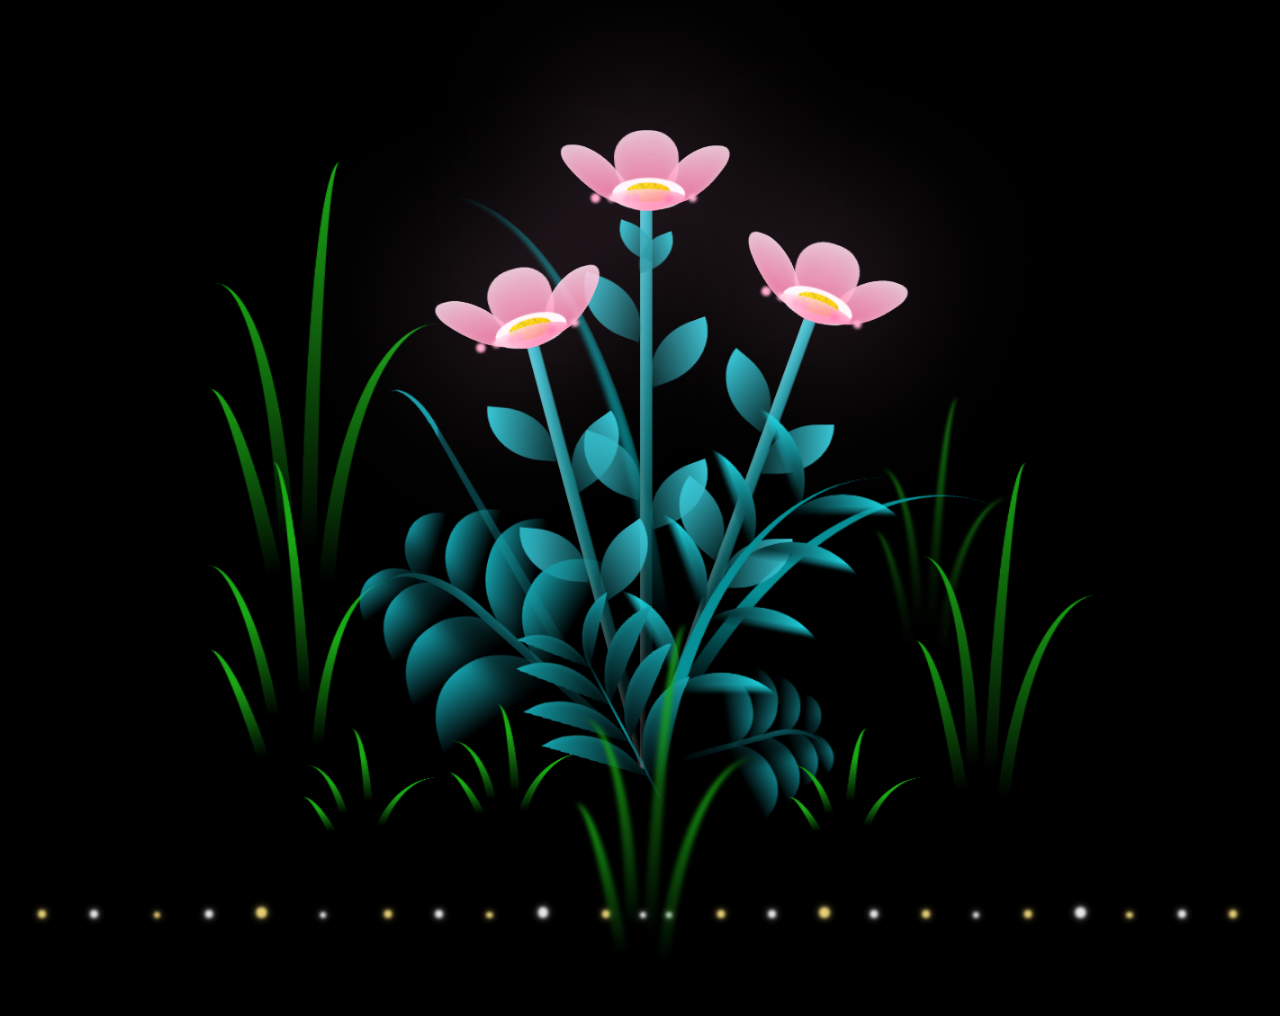
<file: flower.html>
<!DOCTYPE html>
<html lang="en">
<head>
    <meta charset="UTF-8">
    <meta http-equiv="X-UA-Compatible" content="IE=edge">
    <meta name="viewport" content="width=device-width, initial-scale=1.0">
    <link rel="stylesheet" href="style.css">
    <script src="main.js" type="text/javascript"></script>
    <title>Birthday</title>
</head>
    
<body class="not-loaded">
    <div class="night">
      <span class="spark"></span>
      <span class="spark"></span>
      <span class="spark"></span>
      <span class="spark"></span>
      <span class="spark"></span>
      <span class="spark"></span>
      <span class="spark"></span>
      <span class="spark"></span>
      <span class="spark"></span>
      <span class="spark"></span>
      <span class="spark"></span>
      <span class="spark"></span>
      <span class="spark"></span>
      <span class="spark"></span>
      <span class="spark"></span>
      <span class="spark"></span>
      <span class="spark"></span>
      <span class="spark"></span>
      <span class="spark"></span>
      <span class="spark"></span>
      <span class="spark"></span>
      <span class="spark"></span>
      <span class="spark"></span>
      <span class="spark"></span>
    </div>
    <div class="flowers">
      <div class="flower flower--1">
        <div class="flower__leafs flower__leafs--1">
          <div class="flower__leaf flower__leaf--1"></div>
          <div class="flower__leaf flower__leaf--2"></div>
          <div class="flower__leaf flower__leaf--3"></div>
          <div class="flower__leaf flower__leaf--4"></div>
          <div class="flower__white-circle"></div>
  
          <div class="flower__light flower__light--1"></div>
          <div class="flower__light flower__light--2"></div>
          <div class="flower__light flower__light--3"></div>
          <div class="flower__light flower__light--4"></div>
          <div class="flower__light flower__light--5"></div>
          <div class="flower__light flower__light--6"></div>
          <div class="flower__light flower__light--7"></div>
          <div class="flower__light flower__light--8"></div>
  
        </div>
        <div class="flower__line">
          <div class="flower__line__leaf flower__line__leaf--1"></div>
          <div class="flower__line__leaf flower__line__leaf--2"></div>
          <div class="flower__line__leaf flower__line__leaf--3"></div>
          <div class="flower__line__leaf flower__line__leaf--4"></div>
          <div class="flower__line__leaf flower__line__leaf--5"></div>
          <div class="flower__line__leaf flower__line__leaf--6"></div>
        </div>
      </div>
  
      <div class="flower flower--2">
        <div class="flower__leafs flower__leafs--2">
          <div class="flower__leaf flower__leaf--1"></div>
          <div class="flower__leaf flower__leaf--2"></div>
          <div class="flower__leaf flower__leaf--3"></div>
          <div class="flower__leaf flower__leaf--4"></div>
          <div class="flower__white-circle"></div>
  
          <div class="flower__light flower__light--1"></div>
          <div class="flower__light flower__light--2"></div>
          <div class="flower__light flower__light--3"></div>
          <div class="flower__light flower__light--4"></div>
          <div class="flower__light flower__light--5"></div>
          <div class="flower__light flower__light--6"></div>
          <div class="flower__light flower__light--7"></div>
          <div class="flower__light flower__light--8"></div>
  
        </div>
        <div class="flower__line">
          <div class="flower__line__leaf flower__line__leaf--1"></div>
          <div class="flower__line__leaf flower__line__leaf--2"></div>
          <div class="flower__line__leaf flower__line__leaf--3"></div>
          <div class="flower__line__leaf flower__line__leaf--4"></div>
        </div>
      </div>
  
      <div class="flower flower--3">
        <div class="flower__leafs flower__leafs--3">
          <div class="flower__leaf flower__leaf--1"></div>
          <div class="flower__leaf flower__leaf--2"></div>
          <div class="flower__leaf flower__leaf--3"></div>
          <div class="flower__leaf flower__leaf--4"></div>
          <div class="flower__white-circle"></div>
  
          <div class="flower__light flower__light--1"></div>
          <div class="flower__light flower__light--2"></div>
          <div class="flower__light flower__light--3"></div>
          <div class="flower__light flower__light--4"></div>
          <div class="flower__light flower__light--5"></div>
          <div class="flower__light flower__light--6"></div>
          <div class="flower__light flower__light--7"></div>
          <div class="flower__light flower__light--8"></div>
  
        </div>
        <div class="flower__line">
          <div class="flower__line__leaf flower__line__leaf--1"></div>
          <div class="flower__line__leaf flower__line__leaf--2"></div>
          <div class="flower__line__leaf flower__line__leaf--3"></div>
          <div class="flower__line__leaf flower__line__leaf--4"></div>
        </div>
      </div>
  
      <div class="grow-ans" style="--d:1.2s">
        <div class="flower__g-long">
          <div class="flower__g-long__top"></div>
          <div class="flower__g-long__bottom"></div>
        </div>
      </div>
  
      <div class="growing-grass">
        <div class="flower__grass flower__grass--1">
          <div class="flower__grass--top"></div>
          <div class="flower__grass--bottom"></div>
          <div class="flower__grass__leaf flower__grass__leaf--1"></div>
          <div class="flower__grass__leaf flower__grass__leaf--2"></div>
          <div class="flower__grass__leaf flower__grass__leaf--3"></div>
          <div class="flower__grass__leaf flower__grass__leaf--4"></div>
          <div class="flower__grass__leaf flower__grass__leaf--5"></div>
          <div class="flower__grass__leaf flower__grass__leaf--6"></div>
          <div class="flower__grass__leaf flower__grass__leaf--7"></div>
          <div class="flower__grass__leaf flower__grass__leaf--8"></div>
          <div class="flower__grass__overlay"></div>
        </div>
      </div>
  
      <div class="growing-grass">
        <div class="flower__grass flower__grass--2">
          <div class="flower__grass--top"></div>
          <div class="flower__grass--bottom"></div>
          <div class="flower__grass__leaf flower__grass__leaf--1"></div>
          <div class="flower__grass__leaf flower__grass__leaf--2"></div>
          <div class="flower__grass__leaf flower__grass__leaf--3"></div>
          <div class="flower__grass__leaf flower__grass__leaf--4"></div>
          <div class="flower__grass__leaf flower__grass__leaf--5"></div>
          <div class="flower__grass__leaf flower__grass__leaf--6"></div>
          <div class="flower__grass__leaf flower__grass__leaf--7"></div>
          <div class="flower__grass__leaf flower__grass__leaf--8"></div>
          <div class="flower__grass__overlay"></div>
        </div>
      </div>
  
      <div class="grow-ans" style="--d:2.4s">
        <div class="flower__g-right flower__g-right--1">
          <div class="leaf"></div>
        </div>
      </div>
  
      <div class="grow-ans" style="--d:2.8s">
        <div class="flower__g-right flower__g-right--2">
          <div class="leaf"></div>
        </div>
      </div>
  
      <div class="grow-ans" style="--d:2.8s">
        <div class="flower__g-front">
          <div class="flower__g-front__leaf-wrapper flower__g-front__leaf-wrapper--1">
            <div class="flower__g-front__leaf"></div>
          </div>
          <div class="flower__g-front__leaf-wrapper flower__g-front__leaf-wrapper--2">
            <div class="flower__g-front__leaf"></div>
          </div>
          <div class="flower__g-front__leaf-wrapper flower__g-front__leaf-wrapper--3">
            <div class="flower__g-front__leaf"></div>
          </div>
          <div class="flower__g-front__leaf-wrapper flower__g-front__leaf-wrapper--4">
            <div class="flower__g-front__leaf"></div>
          </div>
          <div class="flower__g-front__leaf-wrapper flower__g-front__leaf-wrapper--5">
            <div class="flower__g-front__leaf"></div>
          </div>
          <div class="flower__g-front__leaf-wrapper flower__g-front__leaf-wrapper--6">
            <div class="flower__g-front__leaf"></div>
          </div>
          <div class="flower__g-front__leaf-wrapper flower__g-front__leaf-wrapper--7">
            <div class="flower__g-front__leaf"></div>
          </div>
          <div class="flower__g-front__leaf-wrapper flower__g-front__leaf-wrapper--8">
            <div class="flower__g-front__leaf"></div>
          </div>
          <div class="flower__g-front__line"></div>
        </div>
      </div>
  
      <div class="grow-ans" style="--d:3.2s">
        <div class="flower__g-fr">
          <div class="leaf"></div>
          <div class="flower__g-fr__leaf flower__g-fr__leaf--1"></div>
          <div class="flower__g-fr__leaf flower__g-fr__leaf--2"></div>
          <div class="flower__g-fr__leaf flower__g-fr__leaf--3"></div>
          <div class="flower__g-fr__leaf flower__g-fr__leaf--4"></div>
          <div class="flower__g-fr__leaf flower__g-fr__leaf--5"></div>
          <div class="flower__g-fr__leaf flower__g-fr__leaf--6"></div>
          <div class="flower__g-fr__leaf flower__g-fr__leaf--7"></div>
          <div class="flower__g-fr__leaf flower__g-fr__leaf--8"></div>
        </div>
      </div>
  
      <div class="long-g long-g--0">
        <div class="grow-ans" style="--d:3s">
          <div class="leaf leaf--0"></div>
        </div>
        <div class="grow-ans" style="--d:2.2s">
          <div class="leaf leaf--1"></div>
        </div>
        <div class="grow-ans" style="--d:3.4s">
          <div class="leaf leaf--2"></div>
        </div>
        <div class="grow-ans" style="--d:3.6s">
          <div class="leaf leaf--3"></div>
        </div>
      </div>
  
      <div class="long-g long-g--1">
        <div class="grow-ans" style="--d:3.6s">
          <div class="leaf leaf--0"></div>
        </div>
        <div class="grow-ans" style="--d:3.8s">
          <div class="leaf leaf--1"></div>
        </div>
        <div class="grow-ans" style="--d:4s">
          <div class="leaf leaf--2"></div>
        </div>
        <div class="grow-ans" style="--d:4.2s">
          <div class="leaf leaf--3"></div>
        </div>
      </div>
  
      <div class="long-g long-g--2">
        <div class="grow-ans" style="--d:4s">
          <div class="leaf leaf--0"></div>
        </div>
        <div class="grow-ans" style="--d:4.2s">
          <div class="leaf leaf--1"></div>
        </div>
        <div class="grow-ans" style="--d:4.4s">
          <div class="leaf leaf--2"></div>
        </div>
        <div class="grow-ans" style="--d:4.6s">
          <div class="leaf leaf--3"></div>
        </div>
      </div>
  
      <div class="long-g long-g--3">
        <div class="grow-ans" style="--d:4s">
          <div class="leaf leaf--0"></div>
        </div>
        <div class="grow-ans" style="--d:4.2s">
          <div class="leaf leaf--1"></div>
        </div>
        <div class="grow-ans" style="--d:3s">
          <div class="leaf leaf--2"></div>
        </div>
        <div class="grow-ans" style="--d:3.6s">
          <div class="leaf leaf--3"></div>
        </div>
      </div>
  
      <div class="long-g long-g--4">
        <div class="grow-ans" style="--d:4s">
          <div class="leaf leaf--0"></div>
        </div>
        <div class="grow-ans" style="--d:4.2s">
          <div class="leaf leaf--1"></div>
        </div>
        <div class="grow-ans" style="--d:3s">
          <div class="leaf leaf--2"></div>
        </div>
        <div class="grow-ans" style="--d:3.6s">
          <div class="leaf leaf--3"></div>
        </div>
      </div>
  
      <div class="long-g long-g--5">
        <div class="grow-ans" style="--d:4s">
          <div class="leaf leaf--0"></div>
        </div>
        <div class="grow-ans" style="--d:4.2s">
          <div class="leaf leaf--1"></div>
        </div>
        <div class="grow-ans" style="--d:3s">
          <div class="leaf leaf--2"></div>
        </div>
        <div class="grow-ans" style="--d:3.6s">
          <div class="leaf leaf--3"></div>
        </div>
      </div>
  
      <div class="long-g long-g--6">
        <div class="grow-ans" style="--d:4.2s">
          <div class="leaf leaf--0"></div>
        </div>
        <div class="grow-ans" style="--d:4.4s">
          <div class="leaf leaf--1"></div>
        </div>
        <div class="grow-ans" style="--d:4.6s">
          <div class="leaf leaf--2"></div>
        </div>
        <div class="grow-ans" style="--d:4.8s">
          <div class="leaf leaf--3"></div>
        </div>
      </div>
  
      <div class="long-g long-g--7">
        <div class="grow-ans" style="--d:3s">
          <div class="leaf leaf--0"></div>
        </div>
        <div class="grow-ans" style="--d:3.2s">
          <div class="leaf leaf--1"></div>
        </div>
        <div class="grow-ans" style="--d:3.5s">
          <div class="leaf leaf--2"></div>
        </div>
        <div class="grow-ans" style="--d:3.6s">
          <div class="leaf leaf--3"></div>
        </div>
      </div>
    </div>
</body>
</html>
</file>
<file: style.css>
*,
*::after,
*::before {
  padding: 0;
  margin: 0;
  box-sizing: border-box;
}

:root {
  --dark-color: #000;
}

body {
  display: flex;
  align-items: flex-end;
  justify-content: center;
  min-height: 100vh;
  background-color: var(--dark-color);
  overflow: hidden;
  perspective: 1000px;
  padding: 50px 0px;
}

.night {
  position: fixed;
  left: 50%;
  top: 0;
  transform: translateX(-50%);
  width: 100%;
  height: 100%;
  filter: blur(0.1vmin);
}

/* floating white/yellow sparks in the background */
.night .spark {
  position: absolute;
  bottom: -2vmin;
  width: 0.9vmin;
  height: 0.9vmin;
  border-radius: 50%;
  background-color: #ffffff;
  box-shadow: 0 0 0.8vmin rgba(255, 255, 255, 0.65);
  filter: blur(0.12vmin);
  animation: light-ans 5s linear infinite;
  opacity: 0.9;
}
.night .spark:nth-child(odd) {
  background-color: #ffe680; /* vàng nhẹ */
  box-shadow: 0 0 0.8vmin rgba(255, 230, 128, 0.65);
}
/* size variety */
.night .spark:nth-child(3n) { width: 0.7vmin; height: 0.7vmin; }
.night .spark:nth-child(5n) { width: 1.2vmin; height: 1.2vmin; }

/* position + timing variety */
.night .spark:nth-child(1)  { left: 3%;  animation-duration: 5.4s; animation-delay: .2s; }
.night .spark:nth-child(2)  { left: 7%;  animation-duration: 4.6s; animation-delay: .8s; }
.night .spark:nth-child(3)  { left: 12%; animation-duration: 5.8s; animation-delay: .1s; }
.night .spark:nth-child(4)  { left: 16%; animation-duration: 4.9s; animation-delay: 1.1s; }
.night .spark:nth-child(5)  { left: 20%; animation-duration: 5.2s; animation-delay: .5s; }
.night .spark:nth-child(6)  { left: 25%; animation-duration: 6.0s; animation-delay: .3s; }
.night .spark:nth-child(7)  { left: 30%; animation-duration: 4.7s; animation-delay: .9s; }
.night .spark:nth-child(8)  { left: 34%; animation-duration: 5.6s; animation-delay: .4s; }
.night .spark:nth-child(9)  { left: 38%; animation-duration: 5.0s; animation-delay: .7s; }
.night .spark:nth-child(10) { left: 42%; animation-duration: 6.2s; animation-delay: .2s; }
.night .spark:nth-child(11) { left: 47%; animation-duration: 5.1s; animation-delay: 1.0s; }
.night .spark:nth-child(12) { left: 52%; animation-duration: 4.8s; animation-delay: .6s; }
.night .spark:nth-child(13) { left: 56%; animation-duration: 5.9s; animation-delay: .3s; }
.night .spark:nth-child(14) { left: 60%; animation-duration: 5.2s; animation-delay: .8s; }
.night .spark:nth-child(15) { left: 64%; animation-duration: 4.6s; animation-delay: .1s; }
.night .spark:nth-child(16) { left: 68%; animation-duration: 5.7s; animation-delay: .5s; }
.night .spark:nth-child(17) { left: 72%; animation-duration: 4.9s; animation-delay: 1.2s; }
.night .spark:nth-child(18) { left: 76%; animation-duration: 6.0s; animation-delay: .4s; }
.night .spark:nth-child(19) { left: 80%; animation-duration: 5.3s; animation-delay: .7s; }
.night .spark:nth-child(20) { left: 84%; animation-duration: 4.7s; animation-delay: .2s; }
.night .spark:nth-child(21) { left: 88%; animation-duration: 5.8s; animation-delay: .9s; }
.night .spark:nth-child(22) { left: 92%; animation-duration: 5.0s; animation-delay: .6s; }
.night .spark:nth-child(23) { left: 96%; animation-duration: 6.3s; animation-delay: .3s; }
.night .spark:nth-child(24) { left: 50%; animation-duration: 5.5s; animation-delay: .0s; }

.happy-woman-day {
  color: white;
  font-size: 50px;
  position: fixed;
  top: 80px;
}

.flowers {
  position: relative;
  transform: scale(0.9);
}

.flower {
  position: absolute;
  bottom: 10vmin;
  transform-origin: bottom center;
  z-index: 10;
  --fl-speed: 0.8s;
}
.flower--1 {
  animation: moving-flower-1 4s linear infinite;
}
.flower--1 .flower__line {
  height: 70vmin;
  animation-delay: 0.3s;
}
.flower--1 .flower__line__leaf--1 {
  animation: blooming-leaf-right var(--fl-speed) 1.6s backwards;
}
.flower--1 .flower__line__leaf--2 {
  animation: blooming-leaf-right var(--fl-speed) 1.4s backwards;
}
.flower--1 .flower__line__leaf--3 {
  animation: blooming-leaf-left var(--fl-speed) 1.2s backwards;
}
.flower--1 .flower__line__leaf--4 {
  animation: blooming-leaf-left var(--fl-speed) 1s backwards;
}
.flower--1 .flower__line__leaf--5 {
  animation: blooming-leaf-right var(--fl-speed) 1.8s backwards;
}
.flower--1 .flower__line__leaf--6 {
  animation: blooming-leaf-left var(--fl-speed) 2s backwards;
}
.flower--2 {
  left: 50%;
  transform: rotate(20deg);
  animation: moving-flower-2 4s linear infinite;
}
.flower--2 .flower__line {
  height: 60vmin;
  animation-delay: 0.6s;
}
.flower--2 .flower__line__leaf--1 {
  animation: blooming-leaf-right var(--fl-speed) 1.9s backwards;
}
.flower--2 .flower__line__leaf--2 {
  animation: blooming-leaf-right var(--fl-speed) 1.7s backwards;
}
.flower--2 .flower__line__leaf--3 {
  animation: blooming-leaf-left var(--fl-speed) 1.5s backwards;
}
.flower--2 .flower__line__leaf--4 {
  animation: blooming-leaf-left var(--fl-speed) 1.3s backwards;
}
.flower--3 {
  left: 50%;
  transform: rotate(-15deg);
  animation: moving-flower-3 4s linear infinite;
}
.flower--3 .flower__line {
  animation-delay: 0.9s;
}
.flower--3 .flower__line__leaf--1 {
  animation: blooming-leaf-right var(--fl-speed) 2.5s backwards;
}
.flower--3 .flower__line__leaf--2 {
  animation: blooming-leaf-right var(--fl-speed) 2.3s backwards;
}
.flower--3 .flower__line__leaf--3 {
  animation: blooming-leaf-left var(--fl-speed) 2.1s backwards;
}
.flower--3 .flower__line__leaf--4 {
  animation: blooming-leaf-left var(--fl-speed) 1.9s backwards;
}
.flower__leafs {
  position: relative;
  animation: blooming-flower 2s backwards;
}
.flower__leafs--1 {
  animation-delay: 1.1s;
}
.flower__leafs--2 {
  animation-delay: 1.4s;
}
.flower__leafs--3 {
  animation-delay: 1.7s;
}
.flower__leafs::after {
  content: "";
  position: absolute;
  left: 0;
  top: 0;
  transform: translate(-50%, -100%);
  width: 8vmin;
  height: 8vmin;
  background-color: #ffb3d9; /* glow hồng mềm */
  filter: blur(10vmin);
}
.flower__leaf {
  position: absolute;
  bottom: 0;
  left: 50%;
  width: 8vmin;
  height: 11vmin;
  border-radius: 51% 49% 47% 53%/44% 45% 55% 69%;
  background-color: #ffd6e8; /* cánh hoa hồng nhạt */
  background-image: linear-gradient(to top, #ff7aa8, #ffd6e8); /* hồng đậm -> hồng nhạt */
  transform-origin: bottom center;
  opacity: 0.9;
  box-shadow: inset 0 0 2vmin rgba(255, 255, 255, 0.5);
}
.flower__leaf--1 {
  transform: translate(-10%, 1%) rotateY(40deg) rotateX(-50deg);
}
.flower__leaf--2 {
  transform: translate(-50%, -4%) rotateX(40deg);
}
.flower__leaf--3 {
  transform: translate(-90%, 0%) rotateY(45deg) rotateX(50deg);
}
.flower__leaf--4 {
  width: 8vmin;
  height: 8vmin;
  transform-origin: bottom left;
  border-radius: 4vmin 10vmin 4vmin 4vmin;
  transform: translate(0%, 18%) rotateX(70deg) rotate(-43deg);
  background-image: linear-gradient(to top, #ff6aa2, #ffd6e8);
  z-index: 1;
  opacity: 0.8;
}
.flower__white-circle {
  position: absolute;
  left: -3.5vmin;
  top: -3vmin;
  width: 9vmin;
  height: 4vmin;
  border-radius: 50%;
  background-color: #fff;
}
.flower__white-circle::after {
  content: "";
  position: absolute;
  left: 50%;
  top: 45%;
  transform: translate(-50%, -50%);
  width: 60%;
  height: 60%;
  border-radius: inherit;
  background-image: repeating-linear-gradient(300deg, rgba(0, 0, 0, 0.03) 0px, rgba(0, 0, 0, 0.03) 1px, transparent 1px, transparent 12px), repeating-linear-gradient(45deg, rgba(0, 0, 0, 0.03) 0px, rgba(0, 0, 0, 0.03) 1px, transparent 1px, transparent 12px), repeating-linear-gradient(67.5deg, rgba(0, 0, 0, 0.03) 0px, rgba(0, 0, 0, 0.03) 1px, transparent 1px, transparent 12px), repeating-linear-gradient(135deg, rgba(0, 0, 0, 0.03) 0px, rgba(0, 0, 0, 0.03) 1px, transparent 1px, transparent 12px), repeating-linear-gradient(45deg, rgba(0, 0, 0, 0.03) 0px, rgba(0, 0, 0, 0.03) 1px, transparent 1px, transparent 12px), repeating-linear-gradient(112.5deg, rgba(0, 0, 0, 0.03) 0px, rgba(0, 0, 0, 0.03) 1px, transparent 1px, transparent 12px), repeating-linear-gradient(112.5deg, rgba(0, 0, 0, 0.03) 0px, rgba(0, 0, 0, 0.03) 1px, transparent 1px, transparent 12px), repeating-linear-gradient(45deg, rgba(0, 0, 0, 0.03) 0px, rgba(0, 0, 0, 0.03) 1px, transparent 1px, transparent 12px), repeating-linear-gradient(22.5deg, rgba(0, 0, 0, 0.03) 0px, rgba(0, 0, 0, 0.03) 1px, transparent 1px, transparent 12px), repeating-linear-gradient(45deg, rgba(0, 0, 0, 0.03) 0px, rgba(0, 0, 0, 0.03) 1px, transparent 1px, transparent 12px), repeating-linear-gradient(22.5deg, rgba(0, 0, 0, 0.03) 0px, rgba(0, 0, 0, 0.03) 1px, transparent 1px, transparent 12px), repeating-linear-gradient(135deg, rgba(0, 0, 0, 0.03) 0px, rgba(0, 0, 0, 0.03) 1px, transparent 1px, transparent 12px), repeating-linear-gradient(157.5deg, rgba(0, 0, 0, 0.03) 0px, rgba(0, 0, 0, 0.03) 1px, transparent 1px, transparent 12px), repeating-linear-gradient(67.5deg, rgba(0, 0, 0, 0.03) 0px, rgba(0, 0, 0, 0.03) 1px, transparent 1px, transparent 12px), repeating-linear-gradient(67.5deg, rgba(0, 0, 0, 0.03) 0px, rgba(0, 0, 0, 0.03) 1px, transparent 1px, transparent 12px), linear-gradient(90deg, rgb(255, 235, 18), rgb(255, 206, 0));
}
.flower__line {
  height: 55vmin;
  width: 1.5vmin;
  background-image: linear-gradient(to left, rgba(0, 0, 0, 0.2), transparent, rgba(255, 255, 255, 0.2)), linear-gradient(to top, transparent 10%, #14757a, #39c6d6);
  box-shadow: inset 0 0 2px rgba(0, 0, 0, 0.5);
  animation: grow-flower-tree 4s backwards;
}
.flower__line__leaf {
  --w: 7vmin;
  --h: calc(var(--w) + 2vmin);
  position: absolute;
  top: 20%;
  left: 90%;
  width: var(--w);
  height: var(--h);
  border-top-right-radius: var(--h);
  border-bottom-left-radius: var(--h);
  background-image: linear-gradient(to top, rgba(20, 117, 122, 0.4), #39c6d6);
}
.flower__line__leaf--1 {
  transform: rotate(70deg) rotateY(30deg);
}
.flower__line__leaf--2 {
  top: 45%;
  transform: rotate(70deg) rotateY(30deg);
}
.flower__line__leaf--3, .flower__line__leaf--4, .flower__line__leaf--6 {
  border-top-right-radius: 0;
  border-bottom-left-radius: 0;
  border-top-left-radius: var(--h);
  border-bottom-right-radius: var(--h);
  left: -460%;
  top: 12%;
  transform: rotate(-70deg) rotateY(30deg);
}
.flower__line__leaf--4 {
  top: 40%;
}
.flower__line__leaf--5 {
  top: 0;
  transform-origin: left;
  transform: rotate(70deg) rotateY(30deg) scale(0.6);
}
.flower__line__leaf--6 {
  top: -2%;
  left: -450%;
  transform-origin: right;
  transform: rotate(-70deg) rotateY(30deg) scale(0.6);
}
.flower__light {
  position: absolute;
  bottom: 0vmin;
  width: 1vmin;
  height: 1vmin;
  background-color: #ff86b7; /* hồng sáng */
  border-radius: 50%;
  filter: blur(0.2vmin);
  animation: light-ans 4s linear infinite backwards;
}
.flower__light:nth-child(odd) {
  background-color: #ffb1d0; /* biến thể hồng */
}
.flower__light--1 {
  left: -2vmin;
  animation-delay: 1s;
}
.flower__light--2 {
  left: 3vmin;
  animation-delay: 0.5s;
}
.flower__light--3 {
  left: -6vmin;
  animation-delay: 0.3s;
}
.flower__light--4 {
  left: 6vmin;
  animation-delay: 0.9s;
}
.flower__light--5 {
  left: -1vmin;
  animation-delay: 1.5s;
}
.flower__light--6 {
  left: -4vmin;
  animation-delay: 3s;
}
.flower__light--7 {
  left: 3vmin;
  animation-delay: 2s;
}
.flower__light--8 {
  left: -6vmin;
  animation-delay: 3.5s;
}
.flower__grass {
  --c: #159faa;
  --line-w: 1.5vmin;
  position: absolute;
  bottom: 12vmin;
  left: -7vmin;
  display: flex;
  flex-direction: column;
  align-items: flex-end;
  z-index: 20;
  transform-origin: bottom center;
  transform: rotate(-48deg) rotateY(40deg);
}
.flower__grass--1 {
  animation: moving-grass 2s linear infinite;
}
.flower__grass--2 {
  left: 2vmin;
  bottom: 10vmin;
  transform: scale(0.5) rotate(75deg) rotateX(10deg) rotateY(-200deg);
  opacity: 0.8;
  z-index: 0;
  animation: moving-grass--2 1.5s linear infinite;
}
.flower__grass--top {
  width: 7vmin;
  height: 10vmin;
  border-top-right-radius: 100%;
  border-right: var(--line-w) solid var(--c);
  transform-origin: bottom center;
  transform: rotate(-2deg);
}
.flower__grass--bottom {
  margin-top: -2px;
  width: var(--line-w);
  height: 25vmin;
  background-image: linear-gradient(to top, transparent, var(--c));
}
.flower__grass__leaf {
  --size: 10vmin;
  position: absolute;
  width: calc(var(--size) * 2.1);
  height: var(--size);
  border-top-left-radius: var(--size);
  border-top-right-radius: var(--size);
  background-image: linear-gradient(to top, transparent, transparent 30%, var(--c));
  z-index: 100;
}
.flower__grass__leaf--1 {
  top: -6%;
  left: 30%;
  --size: 6vmin;
  transform: rotate(-20deg);
  animation: growing-grass-ans--1 2s 2.6s backwards;
}
@keyframes growing-grass-ans--1 {
  0% {
    transform-origin: bottom left;
    transform: rotate(-20deg) scale(0);
  }
}
.flower__grass__leaf--2 {
  top: -5%;
  left: -110%;
  --size: 6vmin;
  transform: rotate(10deg);
  animation: growing-grass-ans--2 2s 2.4s linear backwards;
}
@keyframes growing-grass-ans--2 {
  0% {
    transform-origin: bottom right;
    transform: rotate(10deg) scale(0);
  }
}
.flower__grass__leaf--3 {
  top: 5%;
  left: 60%;
  --size: 8vmin;
  transform: rotate(-18deg) rotateX(-20deg);
  animation: growing-grass-ans--3 2s 2.2s linear backwards;
}
@keyframes growing-grass-ans--3 {
  0% {
    transform-origin: bottom left;
    transform: rotate(-18deg) rotateX(-20deg) scale(0);
  }
}
.flower__grass__leaf--4 {
  top: 6%;
  left: -135%;
  --size: 8vmin;
  transform: rotate(2deg);
  animation: growing-grass-ans--4 2s 2s linear backwards;
}
@keyframes growing-grass-ans--4 {
  0% {
    transform-origin: bottom right;
    transform: rotate(2deg) scale(0);
  }
}
.flower__grass__leaf--5 {
  top: 20%;
  left: 60%;
  --size: 10vmin;
  transform: rotate(-24deg) rotateX(-20deg);
  animation: growing-grass-ans--5 2s 1.8s linear backwards;
}
@keyframes growing-grass-ans--5 {
  0% {
    transform-origin: bottom left;
    transform: rotate(-24deg) rotateX(-20deg) scale(0);
  }
}
.flower__grass__leaf--6 {
  top: 22%;
  left: -180%;
  --size: 10vmin;
  transform: rotate(10deg);
  animation: growing-grass-ans--6 2s 1.6s linear backwards;
}
@keyframes growing-grass-ans--6 {
  0% {
    transform-origin: bottom right;
    transform: rotate(10deg) scale(0);
  }
}
.flower__grass__leaf--7 {
  top: 39%;
  left: 70%;
  --size: 10vmin;
  transform: rotate(-10deg);
  animation: growing-grass-ans--7 2s 1.4s linear backwards;
}
@keyframes growing-grass-ans--7 {
  0% {
    transform-origin: bottom left;
    transform: rotate(-10deg) scale(0);
  }
}
.flower__grass__leaf--8 {
  top: 40%;
  left: -215%;
  --size: 11vmin;
  transform: rotate(10deg);
  animation: growing-grass-ans--8 2s 1.2s linear backwards;
}
@keyframes growing-grass-ans--8 {
  0% {
    transform-origin: bottom right;
    transform: rotate(10deg) scale(0);
  }
}
.flower__grass__overlay {
  position: absolute;
  top: -10%;
  right: 0%;
  width: 100%;
  height: 100%;
  background-color: rgba(0, 0, 0, 0.6);
  filter: blur(1.5vmin);
  z-index: 100;
}
.flower__g-long {
  --w: 2vmin;
  --h: 6vmin;
  --c: #159faa;
  position: absolute;
  bottom: 10vmin;
  left: -3vmin;
  transform-origin: bottom center;
  transform: rotate(-30deg) rotateY(-20deg);
  display: flex;
  flex-direction: column;
  align-items: flex-end;
  animation: flower-g-long-ans 3s linear infinite;
}
@keyframes flower-g-long-ans {
  0%, 100% {
    transform: rotate(-30deg) rotateY(-20deg);
  }
  50% {
    transform: rotate(-32deg) rotateY(-20deg);
  }
}
.flower__g-long__top {
  top: calc(var(--h) * -1);
  width: calc(var(--w) + 1vmin);
  height: var(--h);
  border-top-right-radius: 100%;
  border-right: 0.7vmin solid var(--c);
  transform: translate(-0.7vmin, 1vmin);
}
.flower__g-long__bottom {
  width: var(--w);
  height: 50vmin;
  transform-origin: bottom center;
  background-image: linear-gradient(to top, transparent 30%, var(--c));
  box-shadow: inset 0 0 2px rgba(0, 0, 0, 0.5);
  clip-path: polygon(35% 0, 65% 1%, 100% 100%, 0% 100%);
}
.flower__g-right {
  position: absolute;
  bottom: 6vmin;
  left: -2vmin;
  transform-origin: bottom left;
  transform: rotate(20deg);
}
.flower__g-right .leaf {
  width: 30vmin;
  height: 50vmin;
  border-top-left-radius: 100%;
  border-left: 2vmin solid #079097;
  background-image: linear-gradient(to bottom, transparent, var(--dark-color) 60%);
  -webkit-mask-image: linear-gradient(to top, transparent 30%, #079097 60%);
  mask-image: linear-gradient(to top, transparent 30%, #079097 60%);
}
.flower__g-right--1 {
  animation: flower-g-right-ans 2.5s linear infinite;
}
.flower__g-right--2 {
  left: 5vmin;
  transform: rotateY(-180deg);
  animation: flower-g-right-ans--2 3s linear infinite;
}
.flower__g-right--2 .leaf {
  height: 75vmin;
  filter: blur(0.3vmin);
  opacity: 0.8;
}
@keyframes flower-g-right-ans {
  0%, 100% {
    transform: rotate(20deg);
  }
  50% {
    transform: rotate(24deg) rotateX(-20deg);
  }
}
@keyframes flower-g-right-ans--2 {
  0%, 100% {
    transform: rotateY(-180deg) rotate(0deg) rotateX(-20deg);
  }
  50% {
    transform: rotateY(-180deg) rotate(6deg) rotateX(-20deg);
  }
}
.flower__g-front {
  position: absolute;
  bottom: 6vmin;
  left: 2.5vmin;
  z-index: 100;
  transform-origin: bottom center;
  transform: rotate(-28deg) rotateY(30deg) scale(1.04);
  animation: flower__g-front-ans 2s linear infinite;
}
@keyframes flower__g-front-ans {
  0%, 100% {
    transform: rotate(-28deg) rotateY(30deg) scale(1.04);
  }
  50% {
    transform: rotate(-35deg) rotateY(40deg) scale(1.04);
  }
}
.flower__g-front__line {
  width: 0.3vmin;
  height: 20vmin;
  background-image: linear-gradient(to top, transparent, #079097, transparent 100%);
  position: relative;
}
.flower__g-front__leaf-wrapper {
  position: absolute;
  top: 0;
  left: 0;
  transform-origin: bottom left;
  transform: rotate(10deg);
}
.flower__g-front__leaf-wrapper:nth-child(even) {
  left: 0vmin;
  transform: rotateY(-180deg) rotate(5deg);
  animation: flower__g-front__leaf-left-ans 1s ease-in backwards;
}
.flower__g-front__leaf-wrapper:nth-child(odd) {
  animation: flower__g-front__leaf-ans 1s ease-in backwards;
}
.flower__g-front__leaf-wrapper--1 {
  top: -8vmin;
  transform: scale(0.7);
  animation: flower__g-front__leaf-ans 1s 5.5s ease-in backwards !important;
}
.flower__g-front__leaf-wrapper--2 {
  top: -8vmin;
  transform: rotateY(-180deg) scale(0.7) !important;
  animation: flower__g-front__leaf-left-ans-2 1s 4.6s ease-in backwards !important;
}
.flower__g-front__leaf-wrapper--3 {
  top: -3vmin;
  animation: flower__g-front__leaf-ans 1s 4.6s ease-in backwards;
}
.flower__g-front__leaf-wrapper--4 {
  top: -3vmin;
  transform: rotateY(-180deg) scale(0.9) !important;
  animation: flower__g-front__leaf-left-ans-2 1s 4.6s ease-in backwards !important;
}
@keyframes flower__g-front__leaf-left-ans-2 {
  0% {
    transform: rotateY(-180deg) scale(0);
  }
}
.flower__g-front__leaf-wrapper--5, .flower__g-front__leaf-wrapper--6 {
  top: 2vmin;
}
.flower__g-front__leaf-wrapper--7, .flower__g-front__leaf-wrapper--8 {
  top: 6.5vmin;
}
.flower__g-front__leaf-wrapper--2 {
  animation-delay: 5.2s !important;
}
.flower__g-front__leaf-wrapper--3 {
  animation-delay: 4.9s !important;
}
.flower__g-front__leaf-wrapper--5 {
  animation-delay: 4.3s !important;
}
.flower__g-front__leaf-wrapper--6 {
  animation-delay: 4.1s !important;
}
.flower__g-front__leaf-wrapper--7 {
  animation-delay: 3.8s !important;
}
.flower__g-front__leaf-wrapper--8 {
  animation-delay: 3.5s !important;
}
@keyframes flower__g-front__leaf-ans {
  0% {
    transform: rotate(10deg) scale(0);
  }
}
@keyframes flower__g-front__leaf-left-ans {
  0% {
    transform: rotateY(-180deg) rotate(5deg) scale(0);
  }
}
.flower__g-front__leaf {
  width: 10vmin;
  height: 10vmin;
  border-radius: 100% 0% 0% 100%/100% 100% 0% 0%;
  box-shadow: inset 0 2px 1vmin hsla(184, 97%, 58%, 0.2);
  background-image: linear-gradient(to bottom left, transparent, var(--dark-color)), linear-gradient(to bottom right, #159faa 50%, transparent 50%, transparent);
  -webkit-mask-image: linear-gradient(to bottom right, #159faa 50%, transparent 50%, transparent);
  mask-image: linear-gradient(to bottom right, #159faa 50%, transparent 50%, transparent);
}
.flower__g-fr {
  position: absolute;
  bottom: -4vmin;
  left: vmin;
  transform-origin: bottom left;
  z-index: 10;
  animation: flower__g-fr-ans 2s linear infinite;
}
@keyframes flower__g-fr-ans {
  0%, 100% {
    transform: rotate(2deg);
  }
  50% {
    transform: rotate(4deg);
  }
}
.flower__g-fr .leaf {
  width: 30vmin;
  height: 50vmin;
  border-top-left-radius: 100%;
  border-left: 2vmin solid #079097;
  -webkit-mask-image: linear-gradient(to top, transparent 25%, #079097 50%);
  mask-image: linear-gradient(to top, transparent 25%, #079097 50%);
  position: relative;
  z-index: 1;
}
.flower__g-fr__leaf {
  position: absolute;
  top: 0;
  left: 0;
  width: 10vmin;
  height: 10vmin;
  border-radius: 100% 0% 0% 100%/100% 100% 0% 0%;
  box-shadow: inset 0 2px 1vmin hsla(184, 97%, 58%, 0.2);
  background-image: linear-gradient(to bottom left, transparent, var(--dark-color) 98%), linear-gradient(to bottom right, #23f0ff 45%, transparent 50%, transparent);
  -webkit-mask-image: linear-gradient(135deg, #159faa 40%, transparent 50%, transparent);
  mask-image: linear-gradient(135deg, #159faa 40%, transparent 50%, transparent);
}
.flower__g-fr__leaf--1 {
  left: 20vmin;
  transform: rotate(45deg);
  animation: flower__g-fr-leaft-ans-1 0.5s 5.2s linear backwards;
}
@keyframes flower__g-fr-leaft-ans-1 {
  0% {
    transform-origin: left;
    transform: rotate(45deg) scale(0);
  }
}
.flower__g-fr__leaf--2 {
  left: 12vmin;
  top: -7vmin;
  transform: rotate(25deg) rotateY(-180deg);
  animation: flower__g-fr-leaft-ans-6 0.5s 5s linear backwards;
}
.flower__g-fr__leaf--3 {
  left: 15vmin;
  top: 6vmin;
  transform: rotate(55deg);
  animation: flower__g-fr-leaft-ans-5 0.5s 4.8s linear backwards;
}
.flower__g-fr__leaf--4 {
  left: 6vmin;
  top: -2vmin;
  transform: rotate(25deg) rotateY(-180deg);
  animation: flower__g-fr-leaft-ans-6 0.5s 4.6s linear backwards;
}
.flower__g-fr__leaf--5 {
  left: 10vmin;
  top: 14vmin;
  transform: rotate(55deg);
  animation: flower__g-fr-leaft-ans-5 0.5s 4.4s linear backwards;
}
@keyframes flower__g-fr-leaft-ans-5 {
  0% {
    transform-origin: left;
    transform: rotate(55deg) scale(0);
  }
}
.flower__g-fr__leaf--6 {
  left: 0vmin;
  top: 6vmin;
  transform: rotate(25deg) rotateY(-180deg);
  animation: flower__g-fr-leaft-ans-6 0.5s 4.2s linear backwards;
}
@keyframes flower__g-fr-leaft-ans-6 {
  0% {
    transform-origin: right;
    transform: rotate(25deg) rotateY(-180deg) scale(0);
  }
}
.flower__g-fr__leaf--7 {
  left: 5vmin;
  top: 22vmin;
  transform: rotate(45deg);
  animation: flower__g-fr-leaft-ans-7 0.5s 4s linear backwards;
}
@keyframes flower__g-fr-leaft-ans-7 {
  0% {
    transform-origin: left;
    transform: rotate(45deg) scale(0);
  }
}
.flower__g-fr__leaf--8 {
  left: -4vmin;
  top: 15vmin;
  transform: rotate(15deg) rotateY(-180deg);
  animation: flower__g-fr-leaft-ans-8 0.5s 3.8s linear backwards;
}
@keyframes flower__g-fr-leaft-ans-8 {
  0% {
    transform-origin: right;
    transform: rotate(15deg) rotateY(-180deg) scale(0);
  }
}

.long-g {
  position: absolute;
  bottom: 25vmin;
  left: -42vmin;
  transform-origin: bottom left;
}
.long-g--1 {
  bottom: 0vmin;
  transform: scale(0.8) rotate(-5deg);
}
.long-g--1 .leaf {
  -webkit-mask-image: linear-gradient(to top, transparent 40%, #079097 80%) !important;
  mask-image: linear-gradient(to top, transparent 40%, #079097 80%) !important;
}
.long-g--1 .leaf--1 {
  --w: 5vmin;
  --h: 60vmin;
  left: -2vmin;
  transform: rotate(3deg) rotateY(-180deg);
}
.long-g--2, .long-g--3 {
  bottom: -3vmin;
  left: -35vmin;
  transform-origin: center;
  transform: scale(0.6) rotateX(60deg);
}
.long-g--2 .leaf, .long-g--3 .leaf {
  -webkit-mask-image: linear-gradient(to top, transparent 50%, #079097 80%) !important;
  mask-image: linear-gradient(to top, transparent 50%, #079097 80%) !important;
}
.long-g--2 .leaf--1, .long-g--3 .leaf--1 {
  left: -1vmin;
  transform: rotateY(-180deg);
}
.long-g--3 {
  left: -17vmin;
  bottom: 0vmin;
}
.long-g--3 .leaf {
  -webkit-mask-image: linear-gradient(to top, transparent 40%, #079097 80%) !important;
  mask-image: linear-gradient(to top, transparent 40%, #079097 80%) !important;
}
.long-g--4 {
  left: 25vmin;
  bottom: -3vmin;
  transform-origin: center;
  transform: scale(0.6) rotateX(60deg);
}
.long-g--4 .leaf {
  -webkit-mask-image: linear-gradient(to top, transparent 50%, #079097 80%) !important;
  mask-image: linear-gradient(to top, transparent 50%, #079097 80%) !important;
}
.long-g--5 {
  left: 42vmin;
  bottom: 0vmin;
  transform: scale(0.8) rotate(2deg);
}
.long-g--6 {
  left: 0vmin;
  bottom: -20vmin;
  z-index: 100;
  filter: blur(0.3vmin);
  transform: scale(0.8) rotate(2deg);
}
.long-g--7 {
  left: 35vmin;
  bottom: 20vmin;
  z-index: -1;
  filter: blur(0.3vmin);
  transform: scale(0.6) rotate(2deg);
  opacity: 0.7;
}
.long-g .leaf {
  --w: 15vmin;
  --h: 40vmin;
  --c: #1aaa15;
  position: absolute;
  bottom: 0;
  width: var(--w);
  height: var(--h);
  border-top-left-radius: 100%;
  border-left: 2vmin solid var(--c);
  -webkit-mask-image: linear-gradient(to top, transparent 20%, var(--dark-color));
  mask-image: linear-gradient(to top, transparent 20%, var(--dark-color));
  transform-origin: bottom center;
}
.long-g .leaf--0 {
  left: 2vmin;
  animation: leaf-ans-1 4s linear infinite;
}
.long-g .leaf--1 {
  --w: 5vmin;
  --h: 60vmin;
  animation: leaf-ans-1 4s linear infinite;
}
.long-g .leaf--2 {
  --w: 10vmin;
  --h: 40vmin;
  left: -0.5vmin;
  bottom: 5vmin;
  transform-origin: bottom left;
  transform: rotateY(-180deg);
  animation: leaf-ans-2 3s linear infinite;
}
.long-g .leaf--3 {
  --w: 5vmin;
  --h: 30vmin;
  left: -1vmin;
  bottom: 3.2vmin;
  transform-origin: bottom left;
  transform: rotate(-10deg) rotateY(-180deg);
  animation: leaf-ans-3 3s linear infinite;
}

@keyframes leaf-ans-1 {
  0%, 100% {
    transform: rotate(-5deg) scale(1);
  }
  50% {
    transform: rotate(5deg) scale(1.1);
  }
}
@keyframes leaf-ans-2 {
  0%, 100% {
    transform: rotateY(-180deg) rotate(5deg);
  }
  50% {
    transform: rotateY(-180deg) rotate(0deg) scale(1.1);
  }
}
@keyframes leaf-ans-3 {
  0%, 100% {
    transform: rotate(-10deg) rotateY(-180deg);
  }
  50% {
    transform: rotate(-20deg) rotateY(-180deg);
  }
}
.grow-ans {
  animation: grow-ans 2s var(--d) backwards;
}

@keyframes grow-ans {
  0% {
    transform: scale(0);
    opacity: 0;
  }
}
@keyframes light-ans {
  0% {
    opacity: 0;
    transform: translateY(0vmin);
  }
  25% {
    opacity: 1;
    transform: translateY(-5vmin) translateX(-2vmin);
  }
  50% {
    opacity: 1;
    transform: translateY(-15vmin) translateX(2vmin);
    filter: blur(0.2vmin);
  }
  75% {
    transform: translateY(-20vmin) translateX(-2vmin);
    filter: blur(0.2vmin);
  }
  100% {
    transform: translateY(-30vmin);
    opacity: 0;
    filter: blur(1vmin);
  }
}
@keyframes moving-flower-1 {
  0%, 100% {
    transform: rotate(2deg);
  }
  50% {
    transform: rotate(-2deg);
  }
}
@keyframes moving-flower-2 {
  0%, 100% {
    transform: rotate(18deg);
  }
  50% {
    transform: rotate(14deg);
  }
}
@keyframes moving-flower-3 {
  0%, 100% {
    transform: rotate(-18deg);
  }
  50% {
    transform: rotate(-20deg) rotateY(-10deg);
  }
}
@keyframes blooming-leaf-right {
  0% {
    transform-origin: left;
    transform: rotate(70deg) rotateY(30deg) scale(0);
  }
}
@keyframes blooming-leaf-left {
  0% {
    transform-origin: right;
    transform: rotate(-70deg) rotateY(30deg) scale(0);
  }
}
@keyframes grow-flower-tree {
  0% {
    height: 0;
    border-radius: 1vmin;
  }
}
@keyframes blooming-flower {
  0% {
    transform: scale(0);
  }
}
@keyframes moving-grass {
  0%, 100% {
    transform: rotate(-48deg) rotateY(40deg);
  }
  50% {
    transform: rotate(-50deg) rotateY(40deg);
  }
}
@keyframes moving-grass--2 {
  0%, 100% {
    transform: scale(0.5) rotate(75deg) rotateX(10deg) rotateY(-200deg);
  }
  50% {
    transform: scale(0.5) rotate(79deg) rotateX(10deg) rotateY(-200deg);
  }
}
.growing-grass {
  animation: growing-grass-ans 1s 2s backwards;
}

@keyframes growing-grass-ans {
  0% {
    transform: scale(0);
  }
}
.not-loaded * {
  animation-play-state: paused !important;
}

/*# sourceMappingURL=style.css.map */
</file>
